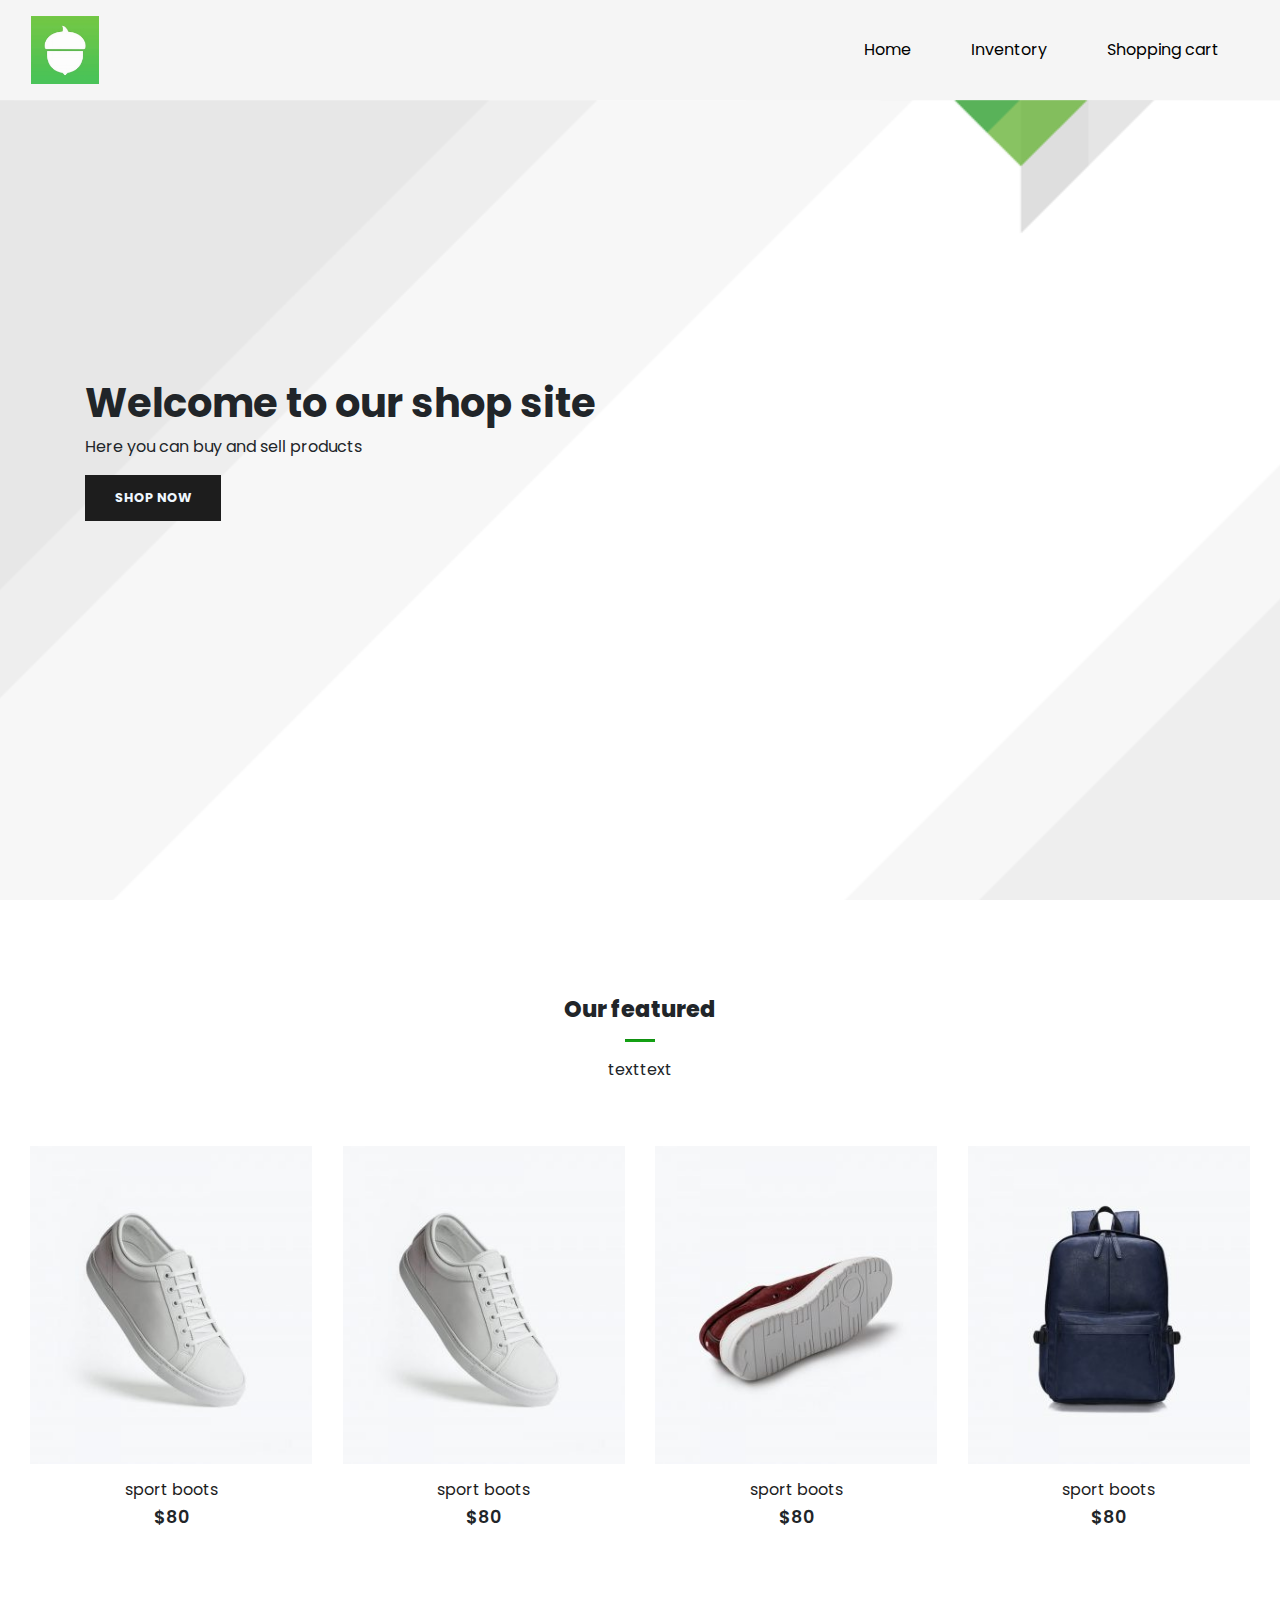
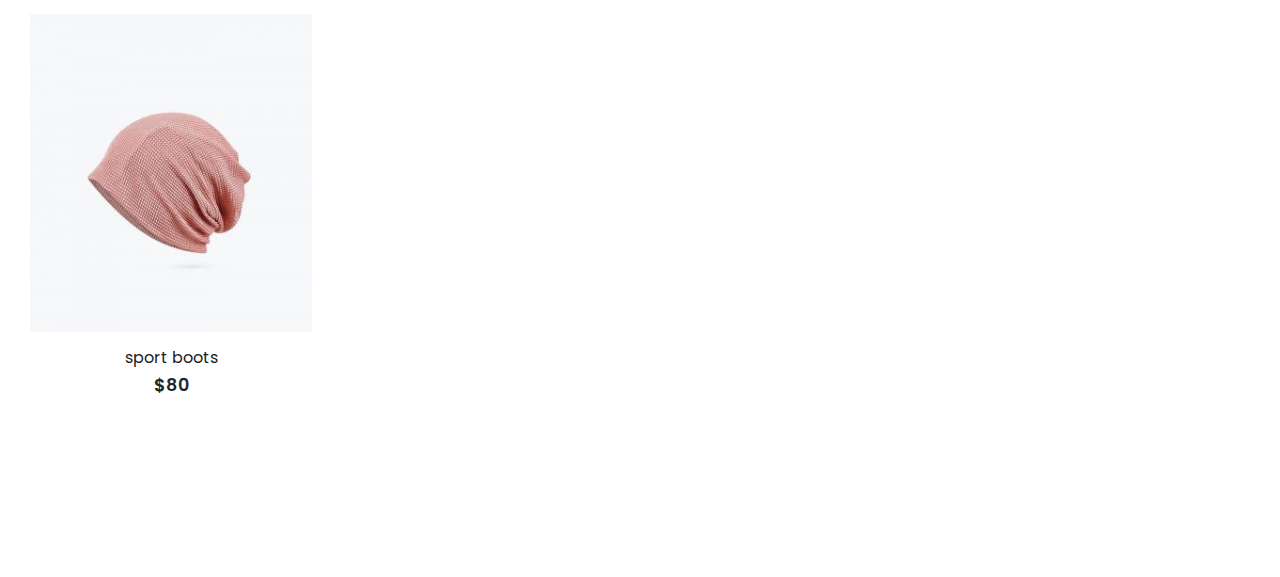
<file: index.html>
<!DOCTYPE html>
<html lang="en">

    <head>
        <meta charset="UTF-8">
        <meta http-equiv="X-UA-Compatible" content="IE=edge">
        <meta name="viewport" content="width=device-width, initial-scale=1.0">
        <title>Tutorial</title>

        <link rel="stylesheet" href="https://cdn.jsdelivr.net/npm/bootstrap@4.3.1/dist/css/bootstrap.min.css" integrity="sha384-ggOyR0iXCbMQv3Xipma34MD+dH/1fQ784/j6cY/iJTQUOhcWr7x9JvoRxT2MZw1T" crossorigin="anonymous">

        <link rel="stylesheet" href="https://pro.fontawesome.com/releases/v5.10.0/css/all.css" />

        <link rel="stylesheet" href="style.css">
    </head>

    <body>
        <!-- Navigation -->
        <nav class="navbar navbar-expand-lg bg-body-tertiary py-3 fixed-top" style="background-color: #F5F5F5;">
            <div class="container-fluid" >
                <div class = "home-logo">
                    <img src = "img/th.jpeg" alt="" style="width: 27%; height: auto;">
                </div>
              
              <button  class="navbar-toggler" type="button" data-bs-toggle="collapse" data-bs-target="#navbarSupportedContent" aria-controls="navbarSupportedContent" aria-expanded="false" aria-label="Toggle navigation" >
                <span> <i id = "bar" class="fa-solid fa-bars"></i></span>
              </button>
              <div class="collapse navbar-collapse" id="navbarSupportedContent">
                <ul class="navbar-nav ml-auto">
                  
                  <li class="nav-item">
                    <a class="nav-link" href="#">Home</a>
                  </li>
                  <li class="nav-item">
                    <a class="nav-link" href="#">Inventory</a>
                  </li>
                  <li class="nav-item">
                    <a class="nav-link" href="#">Shopping cart</a>
                  </li>
                  
              </div>
            </div>
          </nav>


        <section id="home">
            <div class="container">
                <h1>Welcome to our shop site</h1>
                <p>Here you can buy and sell products</p>
                <button>Shop now</button>
            </div>

        </section>

        <section id ="featured" class="my-5 pb-5">
          <div class = "container text-center mt-5 py-5">
            <h3>Our featured</h3>
            <hr class="mx-auto">
            <p>texttext</p>
          </div>
          <div class="row mx-auto container-fluid">
            <div class="product text-center col-lg-3 col-md-4 col-12">
              <img class="img-fluid mb-3" src="img/featured/1.jpg" alt="">
              <h5 class="p-name">sport boots</h5>
              <h4 class="p-price">$80</h4>
              <button class="buy-btn">Buy now</button>

            </div>
            <div class="product text-center col-lg-3 col-md-4 col-12">
              <img class="img-fluid mb-3" src="img/featured/1.jpg" alt="">
              <h5 class="p-name">sport boots</h5>
              <h4 class="p-price">$80</h4>
              <button class="buy-btn">Buy now</button>

            </div>
            <div class="product text-center col-lg-3 col-md-4 col-12">
              <img class="img-fluid mb-3" src="img/featured/2.jpg" alt="">
              <h5 class="p-name">sport boots</h5>
              <h4 class="p-price">$80</h4>
              <button class="buy-btn">Buy now</button>

            </div>
            <div class="product text-center col-lg-3 col-md-4 col-12">
              <img class="img-fluid mb-3" src="img/featured/3.jpg" alt="">
              <h5 class="p-name">sport boots</h5>
              <h4 class="p-price">$80</h4>
              <button class="buy-btn">Buy now</button>

            </div>
            <div class="product text-center col-lg-3 col-md-4 col-12">
              <img class="img-fluid mb-3" src="img/featured/4.jpg" alt="">
              <h5 class="p-name">sport boots</h5>
              <h4 class="p-price">$80</h4>
              <button class="buy-btn">Buy now</button>

            </div>

          </div>

        </section>

        <script src="https://cdn.jsdelivr.net/npm/@popperjs/core@2.11.7/dist/umd/popper.min.js" integrity="sha384-zYPOMqeu1DAVkHiLqWBUTcbYfZ8osu1Nd6Z89ify25QV9guujx43ITvfi12/QExE" crossorigin="anonymous"></script>
        <script src="https://cdn.jsdelivr.net/npm/bootstrap@5.3.0-alpha3/dist/js/bootstrap.bundle.min.js" integrity="sha384-ENjdO4Dr2bkBIFxQpeoTz1HIcje39Wm4jDKdf19U8gI4ddQ3GYNS7NTKfAdVQSZe" crossorigin="anonymous"></script>
    </body>

</html>
</file>
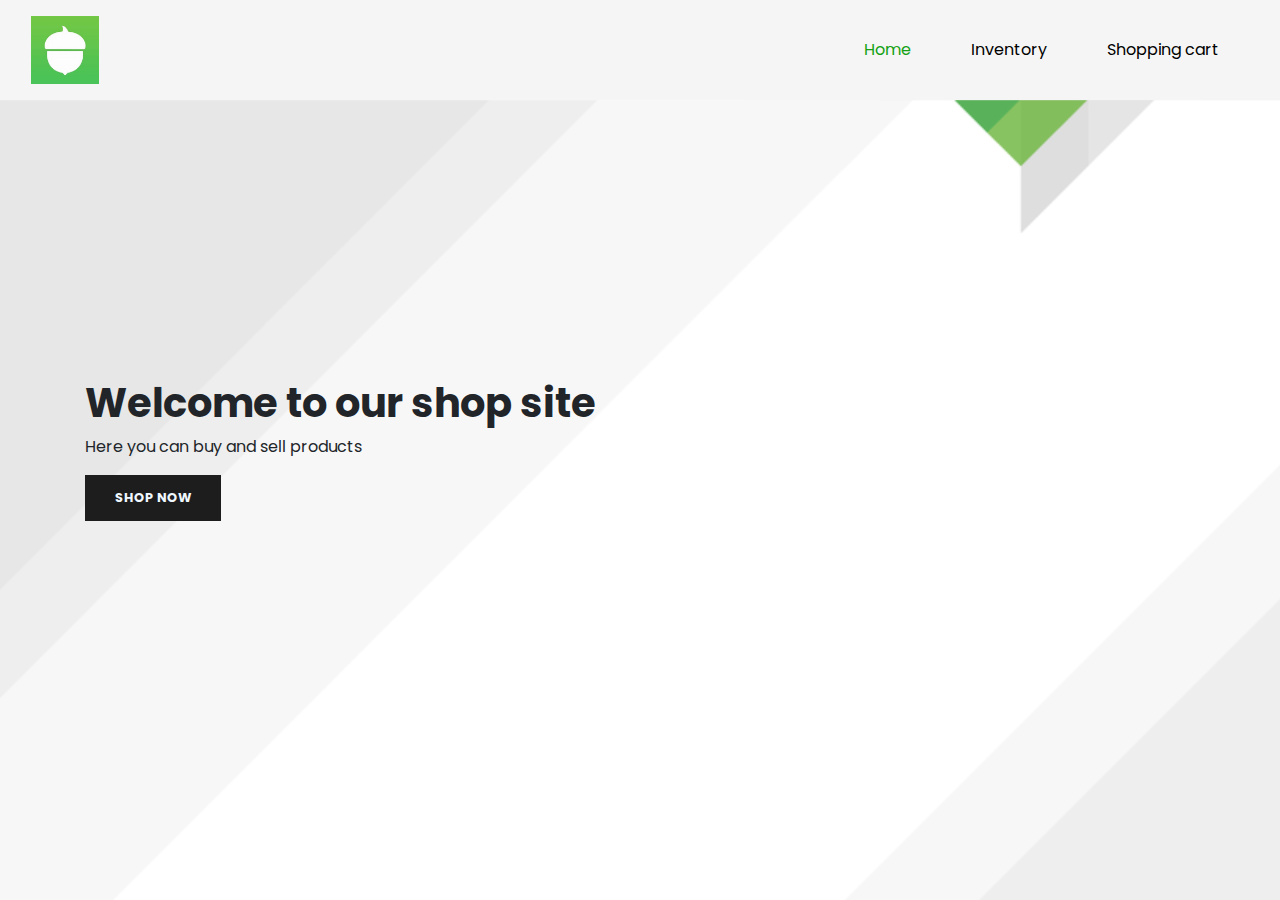
<file: HomePage.html>
<!DOCTYPE html>
<html lang="en">

    <head>
        <meta charset="UTF-8">
        <meta http-equiv="X-UA-Compatible" content="IE=edge">
        <meta name="viewport" content="width=device-width, initial-scale=1.0">
        <title>HomePage</title>

        <link rel="stylesheet" href="https://cdn.jsdelivr.net/npm/bootstrap@4.3.1/dist/css/bootstrap.min.css" integrity="sha384-ggOyR0iXCbMQv3Xipma34MD+dH/1fQ784/j6cY/iJTQUOhcWr7x9JvoRxT2MZw1T" crossorigin="anonymous">

        <link rel="stylesheet" href="https://pro.fontawesome.com/releases/v5.10.0/css/all.css" />

        <link rel="stylesheet" href="style.css">
    </head>

    <body>
        <!-- Navigation -->
        <nav class="navbar navbar-expand-lg bg-body-tertiary py-3 fixed-top" style="background-color: #F5F5F5;">
            <div class="container-fluid" >
                <div class = "home-logo">
                    <img src = "img/th.jpeg" alt="" style="width: 27%; height: auto;">
                </div>
              
              <button  class="navbar-toggler" type="button" data-bs-toggle="collapse" data-bs-target="#navbarSupportedContent" aria-controls="navbarSupportedContent" aria-expanded="false" aria-label="Toggle navigation" >
                <span> <i id = "bar" class="fa-solid fa-bars"></i></span>
              </button>
              <div class="collapse navbar-collapse" id="navbarSupportedContent">
                <ul class="navbar-nav ml-auto">
                  
                  <li class="nav-item">
                    <a class="nav-link active" href="#">Home</a>
                  </li>
                  <li class="nav-item">
                    <a class="nav-link" href="Inventory.html">Inventory</a>
                  </li>
                  <li class="nav-item">
                    <a class="nav-link" href="#">Shopping cart</a>
                  </li>
                  
              </div>
            </div>
          </nav>


        <section id="home">
            <div class="container">
                <h1>Welcome to our shop site</h1>
                <p>Here you can buy and sell products</p>
                <button>Shop now</button>
            </div>

        </section>

        

        <script src="https://cdn.jsdelivr.net/npm/@popperjs/core@2.11.7/dist/umd/popper.min.js" integrity="sha384-zYPOMqeu1DAVkHiLqWBUTcbYfZ8osu1Nd6Z89ify25QV9guujx43ITvfi12/QExE" crossorigin="anonymous"></script>
        <script src="https://cdn.jsdelivr.net/npm/bootstrap@5.3.0-alpha3/dist/js/bootstrap.bundle.min.js" integrity="sha384-ENjdO4Dr2bkBIFxQpeoTz1HIcje39Wm4jDKdf19U8gI4ddQ3GYNS7NTKfAdVQSZe" crossorigin="anonymous"></script>
    </body>

</html>
</file>
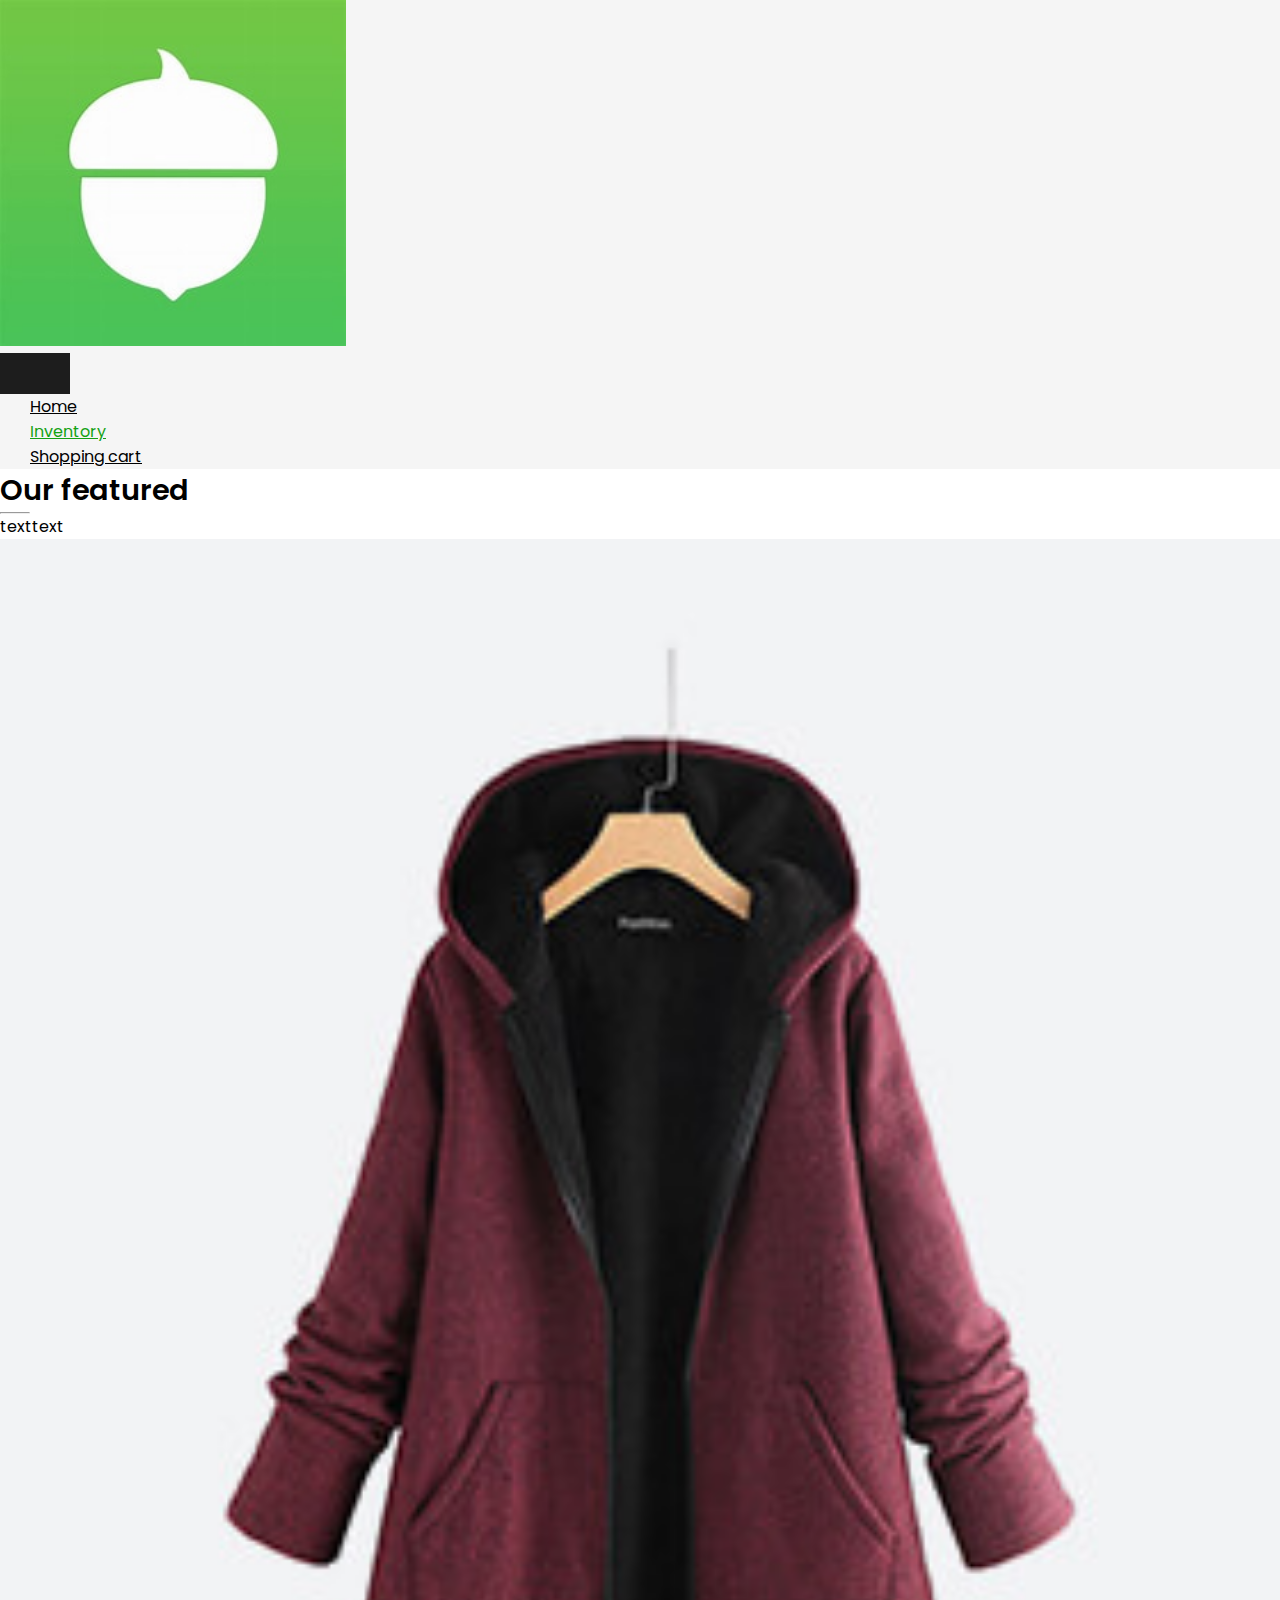
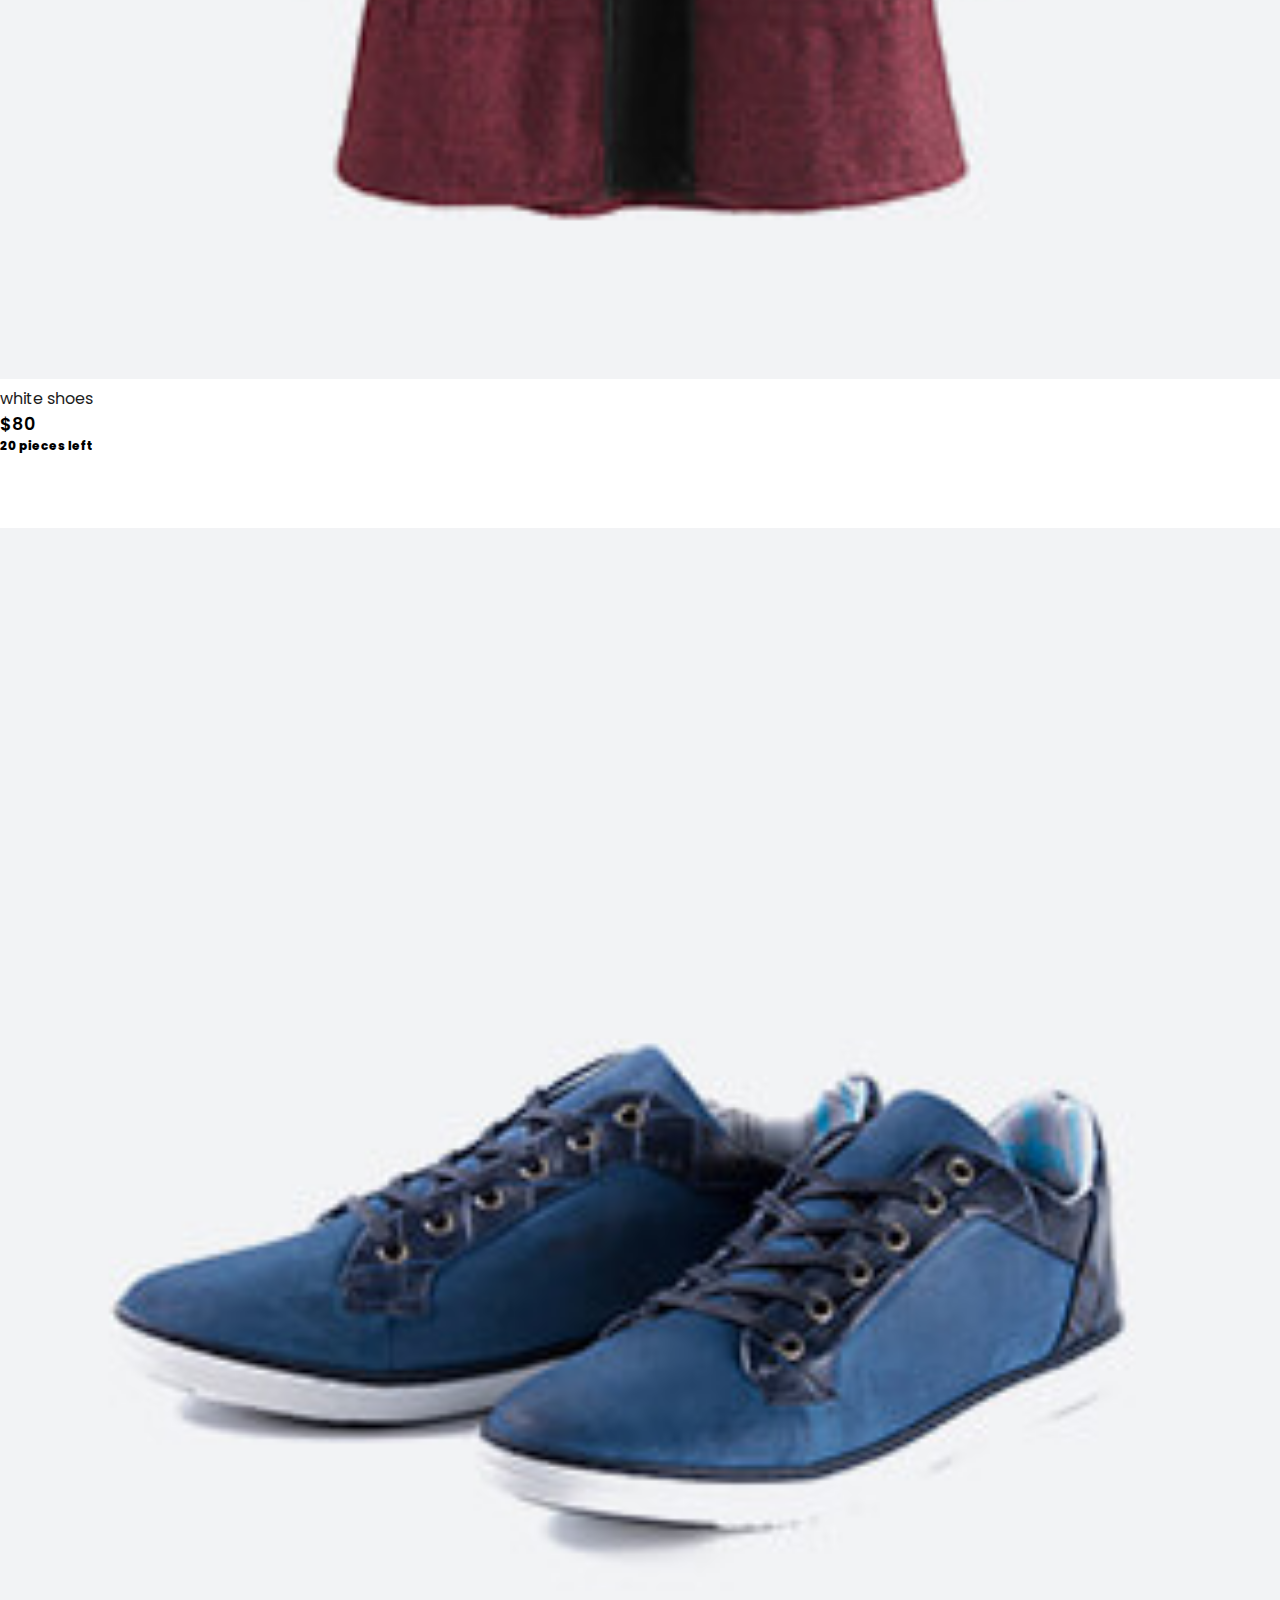
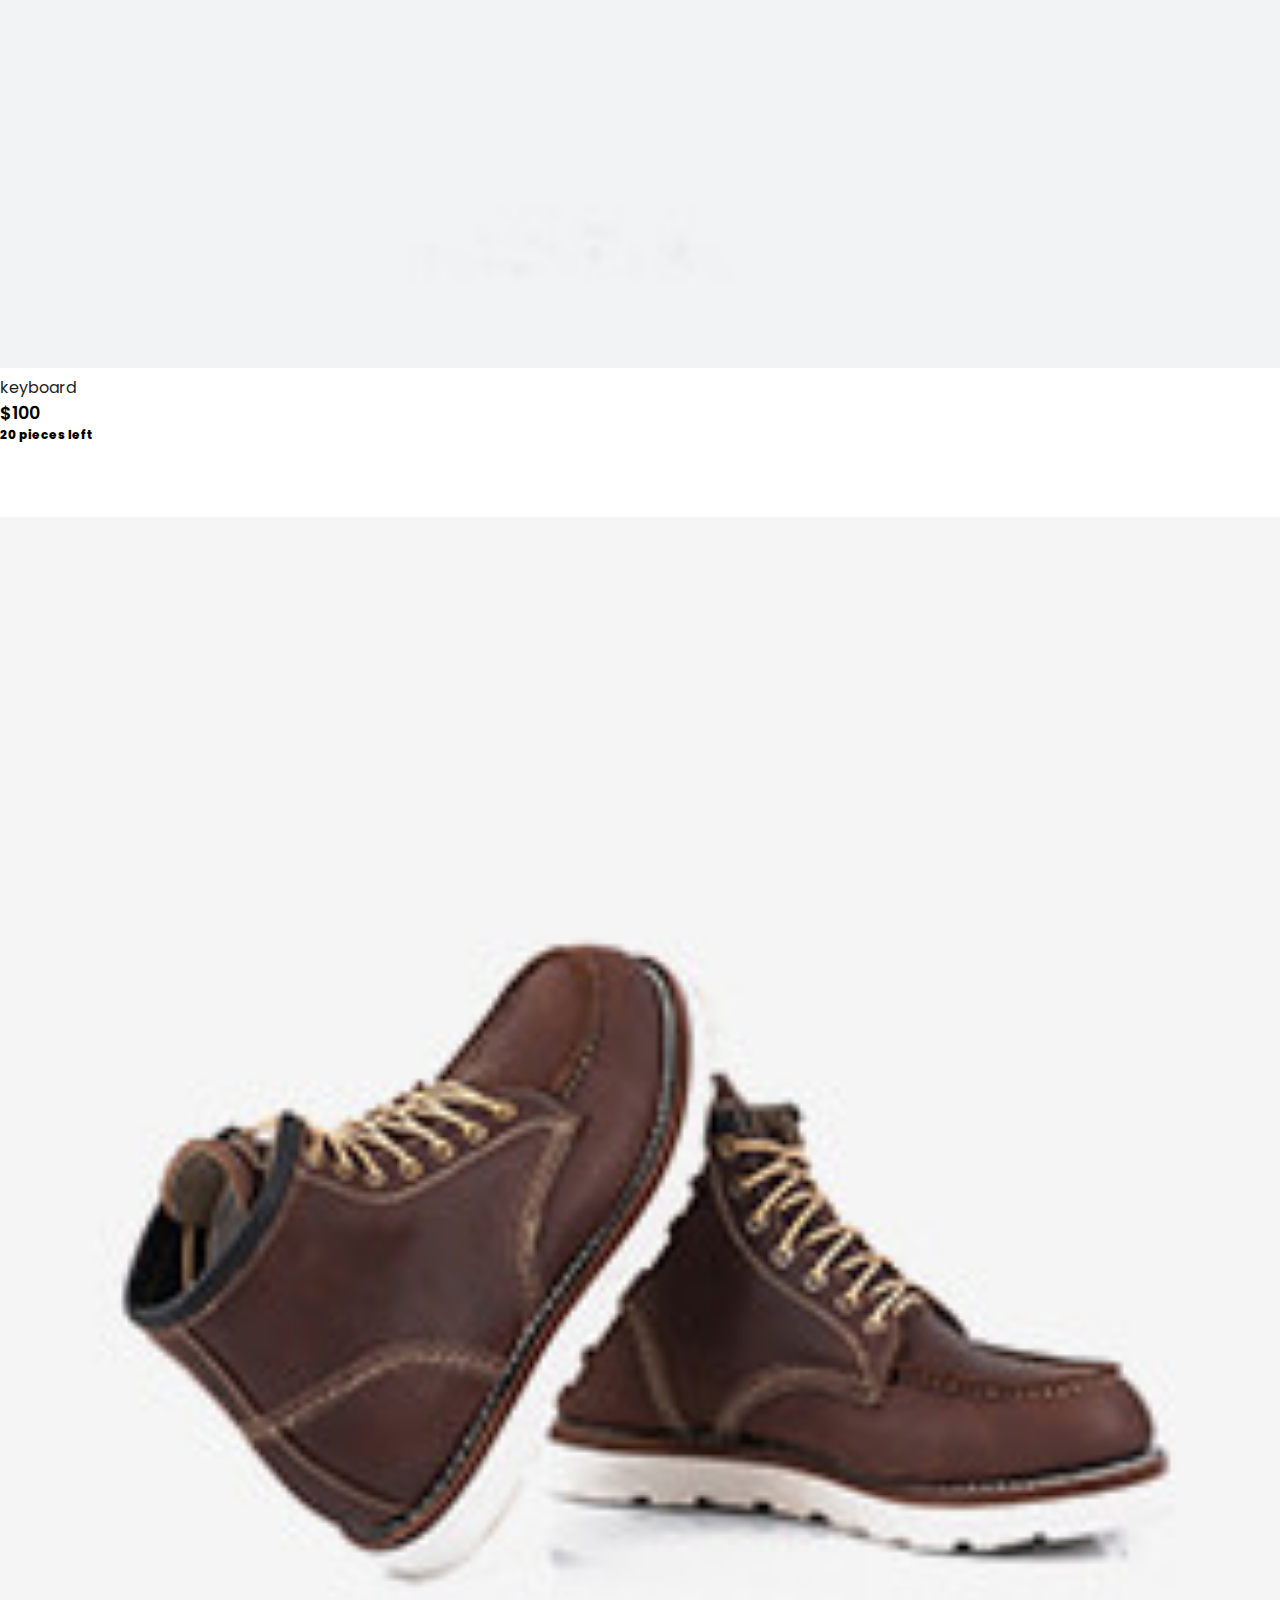
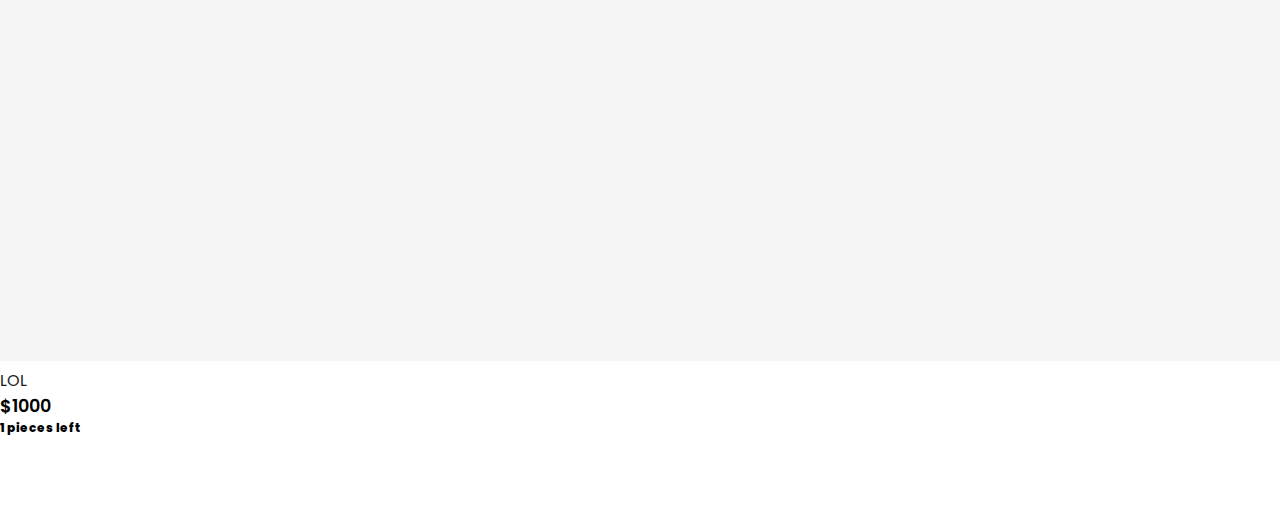
<file: Inventory.html>
<!DOCTYPE html>
<html lang="en">

    <head>
        <meta charset="UTF-8">
        <meta http-equiv="X-UA-Compatible" content="IE=edge">
        <meta name="viewport" content="width=device-width, initial-scale=1.0">
        <title>Inventory</title>

        <link rel="stylesheet" href="https://stackpath.bootstrapcdn.com/bootstrap/4.1.3/css/bootstrap.min.css"
            integrity="sha384-MCw98/SFnGE8fJT3GXwEOngsV7Zt27NXFoaoApmYm81iuXoPkFOJwJ8ERdknLPMO" crossorigin="anonymous">

        <link rel="stylesheet" href="https://pro.fontawesome.com/releases/v5.10.0/css/all.css" />

        <link rel="stylesheet" href="style.css">

        <style>
            .product img{
                width: 100%;
                height: auto;
                box-sizing: border-box;
                object-fit: cover;
            }
        </style>

    </head>
    <!-- onclick="window.location.href='sproduct.html'; -->
    <body>

        <nav class="navbar navbar-expand-lg bg-body-tertiary py-3 fixed-top" style="background-color: #F5F5F5;">
            <div class="container-fluid" >
                <div class = "home-logo">
                    <img src = "img/th.jpeg" alt="" style="width: 27%; height: auto;">
                </div>
              
              <button  class="navbar-toggler" type="button" data-bs-toggle="collapse" data-bs-target="#navbarSupportedContent" aria-controls="navbarSupportedContent" aria-expanded="false" aria-label="Toggle navigation" >
                <span> <i id = "bar" class="fa-solid fa-bars"></i></span>
              </button>
              <div class="collapse navbar-collapse" id="navbarSupportedContent">
                <ul class="navbar-nav ml-auto">
                  
                  <li class="nav-item">
                    <a class="nav-link" href="HomePage.html">Home</a>
                  </li>
                  <li class="nav-item">
                    <a class="nav-link active" href="#">Inventory</a>
                  </li>
                  <li class="nav-item">
                    <a class="nav-link" href="#">Shopping cart</a>
                  </li>
                  
              </div>
            </div>
          </nav>

          <section id ="featured" class="my-5 py-5">
            <div class = "container  mt-5 py-5">
              <h2 class="font-weight-bold">Our featured</h2>
              <hr>
              <p>texttext</p>
            </div>

            <div id="main-row" class="row mx-auto container">

              <!-- start of dummy data -->
                 <!-- <div class="product text-center col-lg-3 col-md-4 col-12">
                <img style="width: 100%; height: auto; box-sizing: border-box; object-fit: cover;" class="img-fluid mb-3" src="img/featured/1.jpg" alt="">
                <h5 class="p-name">sport boots</h5>
                <h4 class="p-price">$80</h4>
                <h3 class="quantity">20 pieces left</h3>
                <button class="buy-btn">Buy now</button>
  
              </div>  -->

              <!--<div class="product text-center col-lg-3 col-md-4 col-12">
                <img class="img-fluid mb-3" src="img/featured/1.jpg" alt="">
                <h5 class="p-name">sport boots</h5>
                <h4 class="p-price">$80</h4>
                <h3 class="quantity">20 pieces left</h3>
                <button class="buy-btn">Buy now</button>
  
              </div>
              <div class="product text-center col-lg-3 col-md-4 col-12">
                <img class="img-fluid mb-3" src="img/featured/2.jpg" alt="">
                <h5 class="p-name">sport boots</h5>
                <h4 class="p-price">$80</h4>
                <h3 class="quantity">20 pieces left</h3>
                <button class="buy-btn">Buy now</button>
  
              </div>
              <div class="product text-center col-lg-3 col-md-4 col-12">
                <img class="img-fluid mb-3" src="img/featured/3.jpg" alt="">
                <h5 class="p-name">sport boots</h5>
                <h4 class="p-price">$80</h4>
                <h3 class="quantity">20 pieces left</h3>
                <button class="buy-btn">Buy now</button>
  
              </div>
              <div class="product text-center col-lg-3 col-md-4 col-12">
                <img class="img-fluid mb-3" src="img/featured/4.jpg" alt="">
                <h5 class="p-name">sport boots</h5>
                <h4 class="p-price">$80</h4>
                <h3 class="quantity">20 pieces left</h3>
                <button class="buy-btn">Buy now</button>
  
              </div>
              <div class="product text-center col-lg-3 col-md-4 col-12">
                <img class="img-fluid mb-3" src="img/shop/1.jpg" alt="">
                <h5 class="p-name">sport boots</h5>
                <h4 class="p-price">$80</h4>
                <h3 class="quantity">20 pieces left</h3>
                <button class="buy-btn">Buy now</button>
  
              </div>
              <div class="product text-center col-lg-3 col-md-4 col-12">
                <img class="img-fluid mb-3" src="img/shop/2.jpg" alt="">
                <h5 class="p-name">sport boots</h5>
                <h4 class="p-price">$80</h4>
                <h3 class="quantity">20 pieces left</h3>
                <button class="buy-btn">Buy now</button>
  
              </div>
              <div class="product text-center col-lg-3 col-md-4 col-12">
                <img class="img-fluid mb-3" src="img/shop/3.jpg" alt="">
                <h5 class="p-name">sport boots</h5>
                <h4 class="p-price">$80</h4>
                <h3 class="quantity">20 pieces left</h3>
                <button class="buy-btn">Buy now</button>
  
              </div>
              <div class="product text-center col-lg-3 col-md-4 col-12">
                <img class="img-fluid mb-3" src="img/shop/4.jpg" alt="">
                <h5 class="p-name">sport boots</h5>
                <h4 class="p-price">$80</h4>
                <h3 class="quantity">20 pieces left</h3>
                <button class="buy-btn">Buy now</button>
  
              </div>
              <div class="product text-center col-lg-3 col-md-4 col-12">
                <img class="img-fluid mb-3" src="img/shop/16.jpg" alt="">
                <h5 class="p-name">sport boots</h5>
                <h4 class="p-price">$80</h4>
                <h3 class="quantity">20 pieces left</h3>
                <button class="buy-btn">Buy now</button>
  
              </div>
              <div class="product text-center col-lg-3 col-md-4 col-12">
                <img class="img-fluid mb-3" src="img/shop/8.jpg" alt="">
                <h5 class="p-name">sport boots</h5>
                <h4 class="p-price">$80</h4>
                <h3 class="quantity">20 pieces left</h3>
                <button class="buy-btn">Buy now</button>
  
              </div>
              <div class="product text-center col-lg-3 col-md-4 col-12">
                <img class="img-fluid mb-3" src="img/shop/10.jpg" alt="">
                <h5 class="p-name">sport boots</h5>
                <h4 class="p-price">$80</h4>
                <h3 class="quantity">20 pieces left</h3>
                <button class="buy-btn">Buy now</button>
  
              </div>
              <div class="product text-center col-lg-3 col-md-4 col-12">
                <img class="img-fluid mb-3" src="img/shop/5.jpg" alt="">
                <h5 class="p-name">sport boots</h5>
                <h4 class="p-price">$80</h4>
                <h3 class="quantity">20 pieces left</h3>
                <button class="buy-btn">Buy now</button>
  
              </div>  -->

            </div>

  
          </section>



        <script src="https://cdn.jsdelivr.net/npm/@popperjs/core@2.9.1/dist/umd/popper.min.js"
            integrity="sha384-SR1sx49pcuLnqZUnnPwx6FCym0wLsk5JZuNx2bPPENzswTNFaQU1RDvt3wT4gWFG"
            crossorigin="anonymous"></script>
        <script src="https://cdn.jsdelivr.net/npm/bootstrap@5.0.0-beta3/dist/js/bootstrap.min.js"
            integrity="sha384-j0CNLUeiqtyaRmlzUHCPZ+Gy5fQu0dQ6eZ/xAww941Ai1SxSY+0EQqNXNE6DZiVc"
            crossorigin="anonymous"></script>

        <script src="Invetory_manage.js"></script>
    </body>

</html>
</file>
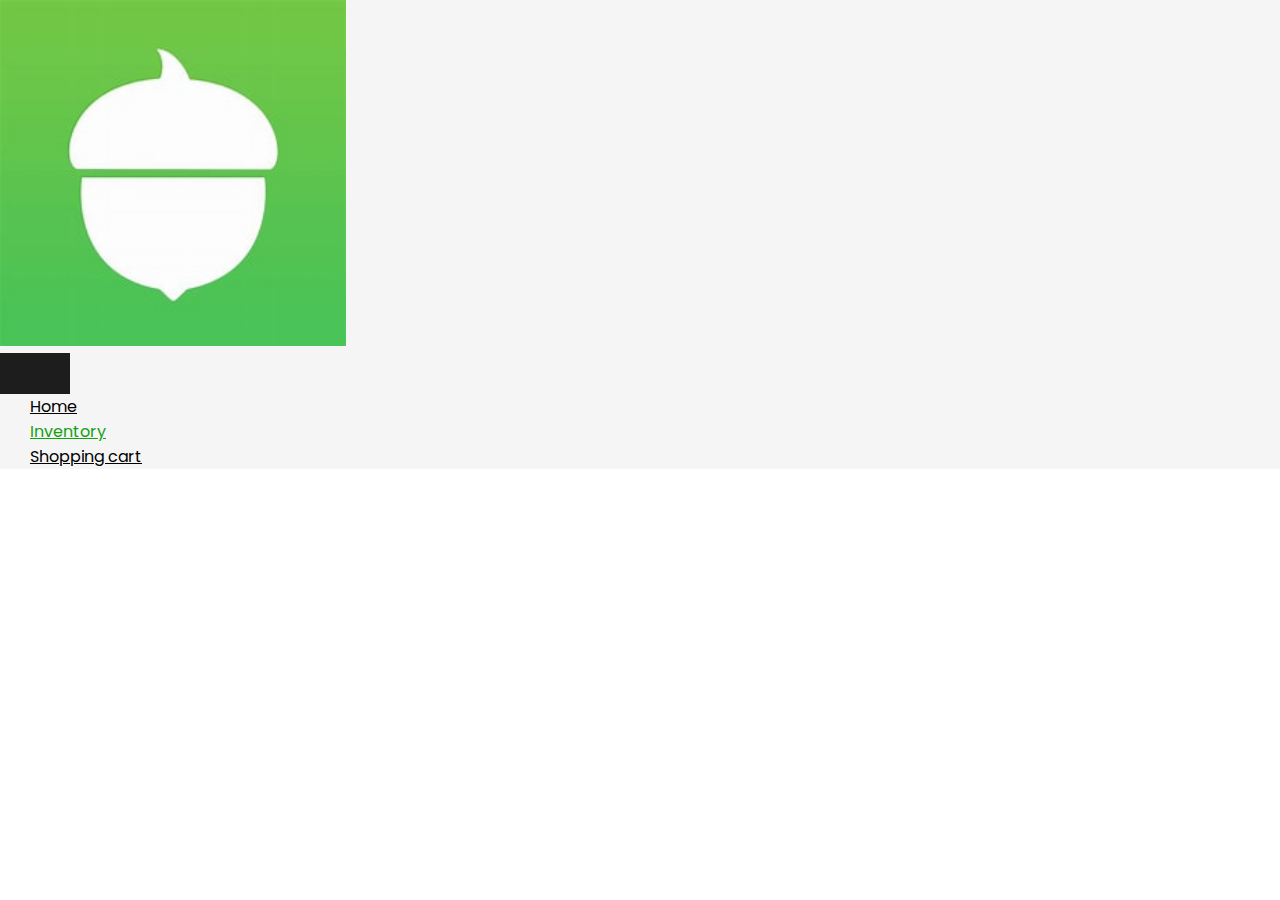
<file: sproduct.html>
<!DOCTYPE html>
<html lang="en">

    <head>
        <meta charset="UTF-8">
        <meta http-equiv="X-UA-Compatible" content="IE=edge">
        <meta name="viewport" content="width=device-width, initial-scale=1.0">
        <title>Product Details</title>

        <link rel="stylesheet" href="https://stackpath.bootstrapcdn.com/bootstrap/4.1.3/css/bootstrap.min.css"
            integrity="sha384-MCw98/SFnGE8fJT3GXwEOngsV7Zt27NXFoaoApmYm81iuXoPkFOJwJ8ERdknLPMO" crossorigin="anonymous">

        <link rel="stylesheet" href="https://pro.fontawesome.com/releases/v5.10.0/css/all.css" />

        <link rel="stylesheet" href="style.css">

        <style>
            /* internal styles */
        </style>

    </head>

    <body>

        <nav class="navbar navbar-expand-lg bg-body-tertiary py-3 fixed-top" style="background-color: #F5F5F5;">
            <div class="container-fluid" >
                <div class = "home-logo">
                    <img src = "img/th.jpeg" alt="" style="width: 27%; height: auto;">
                </div>
              
              <button  class="navbar-toggler" type="button" data-bs-toggle="collapse" data-bs-target="#navbarSupportedContent" aria-controls="navbarSupportedContent" aria-expanded="false" aria-label="Toggle navigation" >
                <span> <i id = "bar" class="fa-solid fa-bars"></i></span>
              </button>
              <div class="collapse navbar-collapse" id="navbarSupportedContent">
                <ul class="navbar-nav ml-auto">
                  
                  <li class="nav-item">
                    <a class="nav-link" href="HomePage.html">Home</a>
                  </li>
                  <li class="nav-item">
                    <a class="nav-link active" href="Inventory.html">Inventory</a>
                  </li>
                  <li class="nav-item">
                    <a class="nav-link" href="#">Shopping cart</a>
                  </li>
                  
              </div>
            </div>
          </nav>

        <section class=" container sproduct my-5 pt-5">
            <div class="row mt-5">
                <!-- left -->
                <div id="left-pic" class="col-lg-5 col-md-12 col-12">
                    <!-- <img class="img-fluid w-100" src="img/featured/1.jpg" alt=""> -->

                </div>
                <!-- right -->
                <div id="right-stuff" class="col-lg-6 col-md-12 col-12">
                    <!-- <h3 class="py-4">Sports boots</h3>
                    <h2>$80</h2>
                    <input type="number" value="1">
                    <button class="buy-btn">Add to cart</button>
                    <h4 class="mt-5 mb-5">Product description</h4>
                    <span>Lorem Ipsum is simply dummy text of the printing and typesetting industry. Lorem Ipsum has been the industry's standard dummy text ever since the 1500s, when an unknown printer took a galley of type and scrambled it to make a type specimen book. It has survived not only five centuries, but also the leap into electronic typesetting,
                         remaining essentially unchanged. It was popularised in the 1960s with the release of Letraset sheets containing Lorem Ipsum passages, and more recently with desktop publishing software like Aldus PageMaker including versions of Lorem Ipsum.
                    </span> -->

                </div>
            </div>
        </section>
        <script src="https://cdn.jsdelivr.net/npm/@popperjs/core@2.9.1/dist/umd/popper.min.js"
            integrity="sha384-SR1sx49pcuLnqZUnnPwx6FCym0wLsk5JZuNx2bPPENzswTNFaQU1RDvt3wT4gWFG"
            crossorigin="anonymous"></script>
        <script src="https://cdn.jsdelivr.net/npm/bootstrap@5.0.0-beta3/dist/js/bootstrap.min.js"
            integrity="sha384-j0CNLUeiqtyaRmlzUHCPZ+Gy5fQu0dQ6eZ/xAww941Ai1SxSY+0EQqNXNE6DZiVc"
            crossorigin="anonymous"></script>

        <script src="sproduct_manage.js"></script>
    </body>

</html>
</file>
<file: style.css>
@import url("https://fonts.googleapis.com/css2?family=Poppins:wght@100;200;300;400;500;600;700;800;900&display=swap");
* {
  margin: 0;
  padding: 0;
  box-sizing: border-box;
}

body {
  font-family: "Poppins", sans-serif;
}

h1 {
  font-size: 2.5rem;
  font-weight: 700;
}

h2 {
  font-size: 1.8rem;
  font-weight: 600;
}

h3 {
  font-size: 1.4rem;
  font-weight: 800;
}

h4 {
  font-size: 1.1rem;
  font-weight: 600;
}

h5 {
  font-size: 1rem;
  font-weight: 400;
  color: #1d1d1d;
}

h6 {
  color: #d8d8d8;
}

.quantity{
  font-size: 12px;
  
}

button{
  font-size: 0.8rem;
  font-weight: 700;
  outline: none;
  border: none;
  background-color:#1d1d1d ;
  color: aliceblue;
  padding: 13px 30px;
  text-transform: uppercase;
  cursor: pointer;
  transition: 0.3s ease;
}

button:hover{
  background-color: rgb(20, 161, 20);
}

hr {
  width: 30px;
  height: 2px;
  background-color: rgb(20, 161, 20);
}

.navbar{
  font-size: 16px;
  top: 0;
  left: 0;
}

.navbar .navbar-nav .nav-link{
  padding: 0 30px;
  color: black;
  transition: 0.3s ease;
}

.navbar .navbar-nav .nav-link:hover,
.navbar .navbar-nav .nav-link.active{
  color: rgb(20, 161, 20);
}

#home{
  background-image: url("img/Store-Wallpaper-12.png");
  width: 100%;
  height: 100vh;
  background-size: cover;
  background-position:top 100px center;
  display: flex;
  flex-direction: column;
  justify-content:  center;
  align-items: flex-start;
}


/*products*/

.product{
  cursor: pointer;
  margin-bottom: 2rem;
}
.product img{
  transition: 0.3s all;
}

.product:hover img{
  opacity: 0.7;;
}

.product .buy-btn{
  background: rgb(20, 161, 20);
  transform: translateY(20px);
  opacity: 0;
  transition: 0.3s all;
}

.product:hover .buy-btn{
  
  transform: translateY(0);
  opacity: 1;
  
}

.sproduct input{
  width: 50px;
  height: 40px;
  padding-left: 10px;
  font-size: 16px;
  margin-right: 10px;
}

.sproduct input:focus{
  outline: none;
}
</file>
